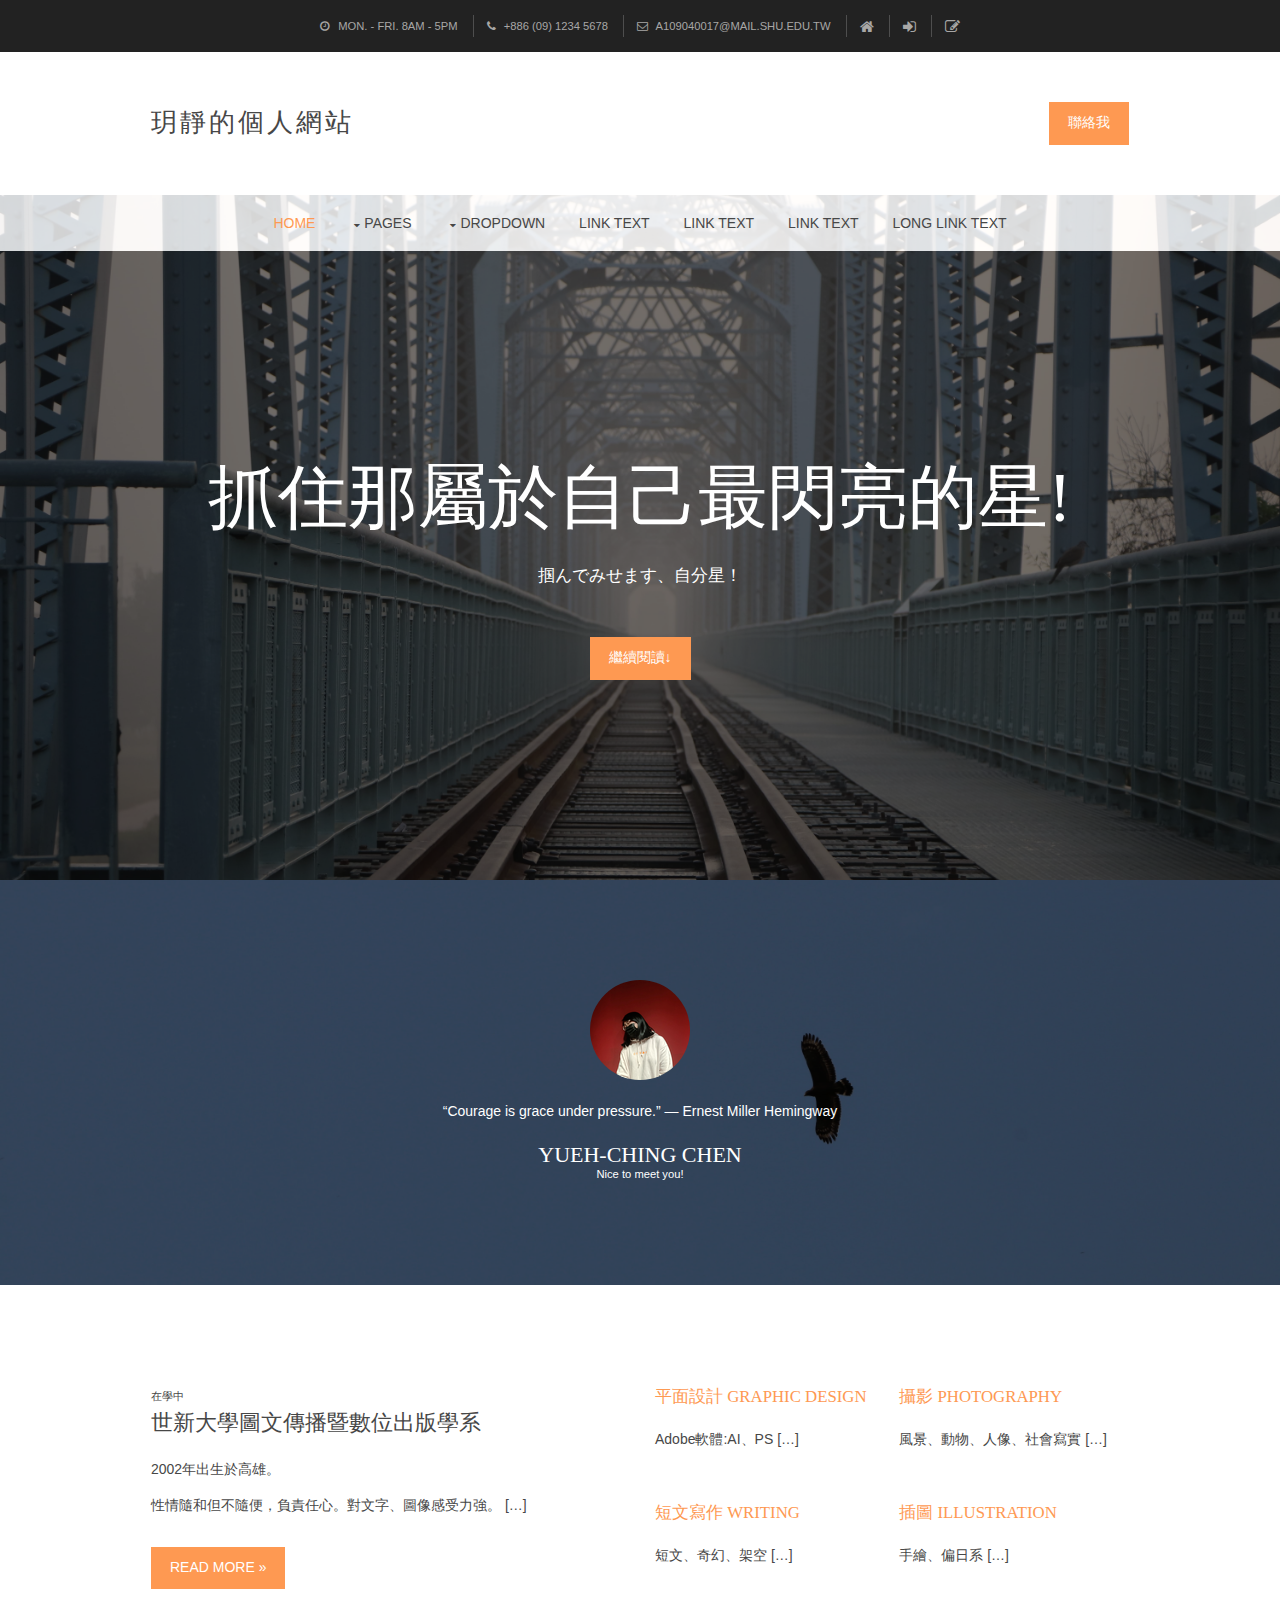
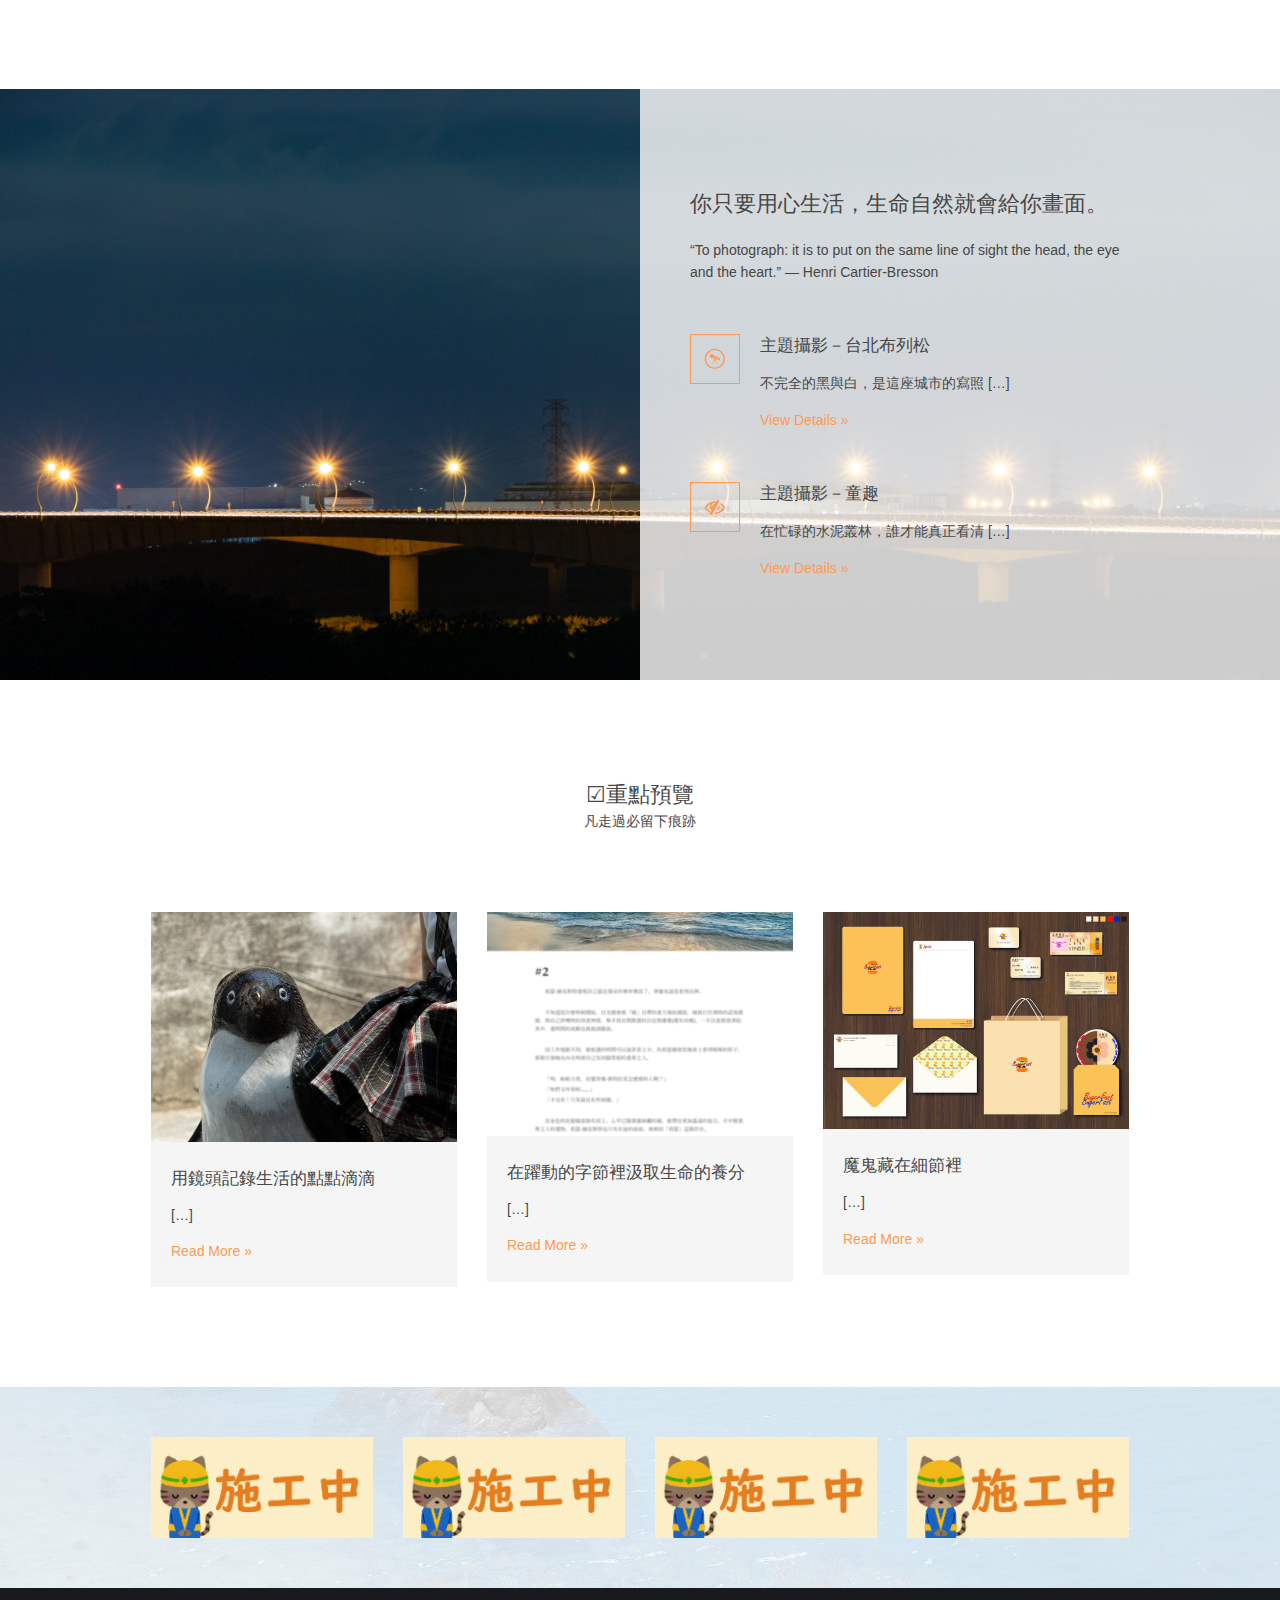
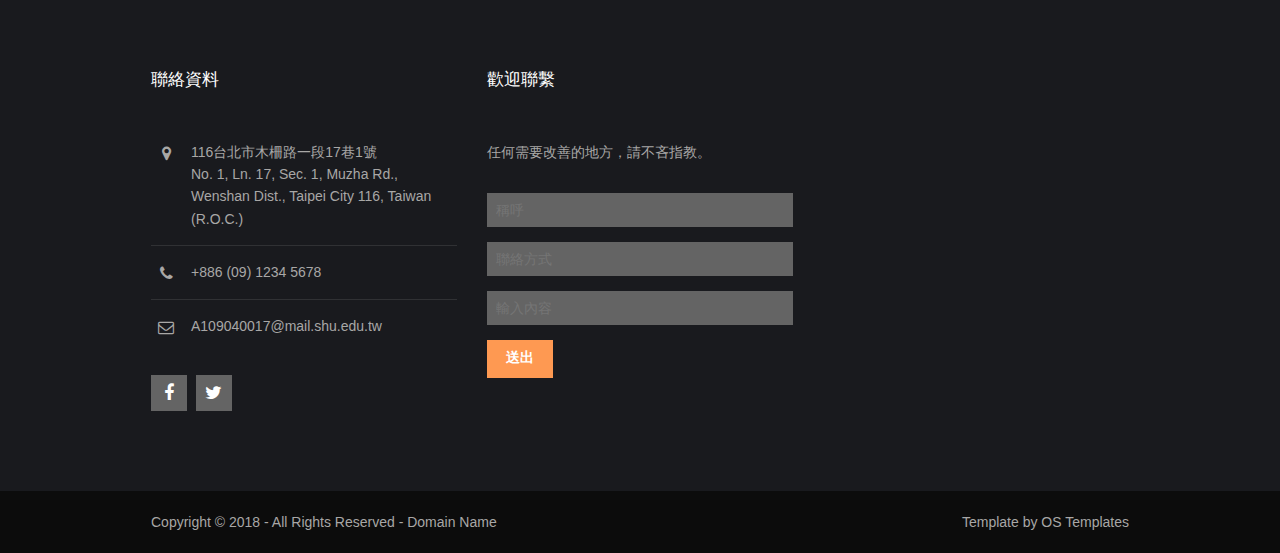
<file: index.html>
<!DOCTYPE html>
<!--
Template Name: Drywest
Author: <a href="https://www.os-templates.com/">OS Templates</a>
Author URI: https://www.os-templates.com/
Licence: Free to use under our free template licence terms
Licence URI: https://www.os-templates.com/template-terms
-->
<html lang="zh-Hant-TW">
<!-- To declare your language - read more here: https://www.w3.org/International/questions/qa-html-language-declarations -->
<head>
<title>玥靜大躍進</title>
<meta charset="utf-8">
<meta name="viewport" content="width=device-width, initial-scale=1.0, maximum-scale=1.0, user-scalable=no">
<link href="layout/styles/layout.css" rel="stylesheet" type="text/css" media="all">
</head>
<body id="top">
<!-- ################################################################################################ -->
<!-- ################################################################################################ -->
<!-- ################################################################################################ -->
<div class="wrapper row0">
  <div id="topbar" class="hoc clear"> 
    <!-- ################################################################################################ -->
    <ul>
      <li><i class="fa fa-clock-o"></i> Mon. - Fri. 8am - 5pm</li>
      <li><i class="fa fa-phone"></i> +886 (09) 1234 5678</li>
      <li><i class="fa fa-envelope-o"></i> A109040017@mail.shu.edu.tw</li>
      <li><a href="https://www.shu.edu.tw/"><i class="fa fa-lg fa-home"></i></a></li>
      <li><a href="#" title="Login"><i class="fa fa-lg fa-sign-in"></i></a></li>
      <li><a href="#" title="Sign Up"><i class="fa fa-lg fa-edit"></i></a></li>
    </ul>
    <!-- ################################################################################################ -->
  </div>
</div>
<!-- ################################################################################################ -->
<!-- ################################################################################################ -->
<!-- ################################################################################################ -->
<div class="wrapper row1">
  <header id="header" class="hoc clear"> 
    <!-- ################################################################################################ -->
    <div id="logo" class="fl_left">
      <h1><a href="index.html">玥靜的個人網站</a></h1>
    </div>
    <div class="fl_right"><a class="btn" href="mailto:A109040017@mail.shu.edu.tw">聯絡我</a></div>
    <!-- ################################################################################################ -->
  </header>
</div>
<!-- ################################################################################################ -->
<!-- ################################################################################################ -->
<!-- ################################################################################################ -->
<!-- Top Background Image Wrapper -->
<div class="bgded" style="background-image:url('images/demo/backgrounds/01.png');"> 
  <!-- ################################################################################################ -->
  <div class="wrapper row2">
    <nav id="mainav" class="hoc clear"> 
      <!-- ################################################################################################ -->
      <ul class="clear">
        <li class="active"><a href="index.html">Home</a></li>
        <li><a class="drop" href="#">Pages</a>
          <ul>
            <li><a href="pages/gallery.html">Gallery</a></li>
            
          </ul>
        </li>
        <li><a class="drop" href="#">Dropdown</a>
          <ul>
            <li><a href="#">Level 2</a></li>
            <li><a class="drop" href="#">Level 2 + Drop</a>
              <ul>
                <li><a href="#">Level 3</a></li>
                <li><a href="#">Level 3</a></li>
                <li><a href="#">Level 3</a></li>
              </ul>
            </li>
            <li><a href="#">Level 2</a></li>
          </ul>
        </li>
        <li><a href="#">Link Text</a></li>
        <li><a href="#">Link Text</a></li>
        <li><a href="#">Link Text</a></li>
        <li><a href="#">Long Link Text</a></li>
      </ul>
      <!-- ################################################################################################ -->
    </nav>
  </div>
  <!-- ################################################################################################ -->
  <!-- ################################################################################################ -->
  <!-- ################################################################################################ -->
  <div class="wrapper overlay">
    <article id="pageintro" class="hoc clear"> 
      <!-- ################################################################################################ -->
      <h3 class="heading">抓住那屬於自己最閃亮的星!</h3>
      <p>掴んでみせます、自分星！</p>
      <footer><a class="btn" href="#">繼續閱讀↓</a></footer>
      <!-- ################################################################################################ -->
    </article>
  </div>
  <!-- ################################################################################################ -->
</div>
<!-- End Top Background Image Wrapper -->
<!-- ################################################################################################ -->
<!-- ################################################################################################ -->
<!-- ################################################################################################ -->
<div class="wrapper bgded overlay" style="background-image:url('images/demo/backgrounds/04.png');">
  <div class="hoc container testimonials clear"> 
    <!-- ################################################################################################ -->
    <article><img src="images/demo/1001.png" alt="大頭">
      <blockquote>“Courage is grace under pressure.” ― Ernest Miller Hemingway</blockquote>
      <h6 class="heading">Yueh-Ching Chen</h6>
      <em>Nice to meet you!</em></article>
    <!-- ################################################################################################ -->
  </div>
</div>
<!-- ################################################################################################ -->
<!-- ################################################################################################ -->
<!-- ################################################################################################ -->
<div class="wrapper row3">
  <main class="hoc container clear"> 
    <!-- main body -->
    <!-- ################################################################################################ -->
    <div class="group">
      <div class="one_half first">
        <p class="font-xs nospace">在學中</p>
        <h6 class="heading">世新大學圖文傳播暨數位出版學系</h6>
        <p>2002年出生於高雄。</p>
        <p class="btmspace-30">性情隨和但不隨便，負責任心。對文字、圖像感受力強。 [&hellip;]</p>
        <footer><a class="btn" href="images/demo/you.pdf">Read More &raquo;</a></footer>
      </div>
      <div class="one_half">
        <ul class="nospace group">
          <li class="one_half first btmspace-50">
            <article>
              <h6 class="heading font-x1"><a href="https://stewdeer.github.io/aboutcyc/pages/gallery.html">平面設計 Graphic Design</a></h6>
              <p class="nospace">Adobe軟體:AI、PS [&hellip;]</p>
            </article>
          </li>
          <li class="one_half btmspace-50">
            <article>
              <h6 class="heading font-x1"><a href="https://stewdeer.github.io/aboutcyc/pages/gallery.html">攝影 Photography</a></h6>
              <p class="nospace">風景、動物、人像、社會寫實 [&hellip;]</p>
            </article>
          </li>
          <li class="one_half first">
            <article>
              <h6 class="heading font-x1"><a href="https://stewdeer.github.io/aboutcyc/pages/gallery.html">短文寫作 Writing</a></h6>
              <p class="nospace">短文、奇幻、架空 [&hellip;]</p>
            </article>
          </li>
          <li class="one_half">
            <article>
              <h6 class="heading font-x1"><a href="https://stewdeer.github.io/aboutcyc/pages/gallery.html">插圖 Illustration</a></h6>
              <p class="nospace">手繪、偏日系 [&hellip;]</p>
            </article>
          </li>
        </ul>
      </div>
    </div>
    <!-- ################################################################################################ -->
    <!-- / main body -->
    <div class="clear"></div>
  </main>
</div>
<!-- ################################################################################################ -->
<!-- ################################################################################################ -->
<!-- ################################################################################################ -->
<div class="wrapper bgded" style="background-image:url('images/demo/backgrounds/02.png');">
  <div class="hoc split clear">
    <section> 
      <!-- ################################################################################################ -->
      <h2 class="heading">你只要用心生活，生命自然就會給你畫面。</h2>
      <p class="btmspace-50">“To photograph: it is to put on the same line of sight the head, the eye and the heart.” ― Henri Cartier-Bresson</p>
      <ul class="nospace group elements">
        <li>
          <article><a href="#"><i class="fa fa-wpexplorer"></i></a>
            <h6 class="heading">主題攝影－台北布列松</h6>
            <p>不完全的黑與白，是這座城市的寫照 [&hellip;]</p>
            <footer><a href="#">View Details &raquo;</a></footer>
          </article>
        </li>
        <li>
          <article><a href="#"><i class="fa fa-eye-slash"></i></a>
            <h6 class="heading">主題攝影－童趣</h6>
            <p>在忙碌的水泥叢林，誰才能真正看清 [&hellip;]</p>
            <footer><a href="#">View Details &raquo;</a></footer>
          </article>
        </li>
      </ul>
      <!-- ################################################################################################ -->
    </section>
  </div>
</div>
<!-- ################################################################################################ -->
<!-- ################################################################################################ -->
<!-- ################################################################################################ -->




<div class="wrapper row3">
  <section class="hoc container clear"> 
    <!-- ################################################################################################ -->
    <div class="sectiontitle">
      <h6 class="heading">☑重點預覽</h6>
      <p>凡走過必留下痕跡</p>
    </div>
    <div class="group latest">
      <article class="one_third first">
        <figure><a href="#"><img src="images/demo/IMG_3066.jpg" alt=""></a>
         
        </figure>
        <div class="txtwrap">
          <h4 class="heading">用鏡頭記錄生活的點點滴滴</h4>
          
          <p>[&hellip;]</p>
          <footer><a href="#">Read More &raquo;</a></footer>
        </div>
      </article>
      <article class="one_third">
        <figure><a href="#"><img src="images/demo/www.notion (1).jpg"  alt="文"></a>
          
        </figure>
        <div class="txtwrap">
          <h4 class="heading">在躍動的字節裡汲取生命的養分</h4>
          
          <p> [&hellip;]</p>
          <footer><a href="#">Read More &raquo;</a></footer>
        </div>
      </article>
      <article class="one_third">
        <figure><a href="#"><img src="images/demo/GGG.jpg" alt=""></a>
          
        </figure>
        <div class="txtwrap">
          <h4 class="heading">魔鬼藏在細節裡</h4>
          
          <p> [&hellip;]</p>
          <footer><a href="https://sites.google.com/site/khvschool/Home">Read More &raquo;</a></footer>
        </div>
      </article>
    </div>
    <!-- ################################################################################################ -->
    <div class="clear"></div>
  </section>
</div>
<!-- ################################################################################################ -->
<!-- ################################################################################################ -->
<!-- ################################################################################################ -->
<div class="wrapper bgded overlay light" style="background-image:url('images/demo/backgrounds/2021-06-04_21-59-04-506_NekomimiNQmode.png');">
  <figure class="hoc clear"> 
    <!-- ################################################################################################ -->
    <ul class="nospace group logos">
      <li class="one_quarter first"><a href="#"><img src="images/demo/meow1.jpg" alt=""></a></li>
      <li class="one_quarter"><a href="#"><img src="images/demo/meow1.jpg" alt=""></a></li>
      <li class="one_quarter"><a href="#"><img src="images/demo/meow1.jpg" alt=""></a></li>
      <li class="one_quarter"><a href="#"><img src="images/demo/meow1.jpg" alt=""></a></li>
    </ul>
    <!-- ################################################################################################ -->
  </figure>
</div>
<!-- ################################################################################################ -->
<!-- ################################################################################################ -->
<!-- ################################################################################################ -->
<div class="wrapper row4">
  <footer id="footer" class="hoc clear"> 
    <!-- ################################################################################################ -->
    <div class="one_third first">
      <h6 class="heading">聯絡資料</h6>
      <ul class="nospace btmspace-30 linklist contact">
        <li><i class="fa fa-map-marker"></i>
          <address>
          116台北市木柵路一段17巷1號<br>
No. 1, Ln. 17, Sec. 1, Muzha Rd., Wenshan Dist., Taipei City 116, Taiwan (R.O.C.)
          </address>
        </li>
        <li><i class="fa fa-phone"></i> +886 (09) 1234 5678</li>
        <li><i class="fa fa-envelope-o"></i> A109040017@mail.shu.edu.tw</li>
      </ul>
      <ul class="faico clear">
        <li><a class="faicon-facebook" href="#"><i class="fa fa-facebook"></i></a></li>
        <li><a class="faicon-twitter" href="#"><i class="fa fa-twitter"></i></a></li>
        
      </ul>
    </div>
    <div class="one_third">
      <h6 class="heading">歡迎聯繫</h6>
      <p class="nospace btmspace-30">任何需要改善的地方，請不吝指教。</p>
      <form method="post" action="#">
        <fieldset>
          <legend>Newsletter:</legend>
          <input class="btmspace-15" type="text" value="" placeholder="稱呼">
          <input class="btmspace-15" type="text" value="" placeholder="聯絡方式">
          <input class="btmspace-15" type="text" value="" placeholder="輸入內容">
          <button type="submit" value="submit">送出</button>
        </fieldset>
      </form>
    </div>
    <!-- ################################################################################################ -->
  </footer>
</div>
<!-- ################################################################################################ -->
<!-- ################################################################################################ -->
<!-- ################################################################################################ -->
<div class="wrapper row5">
  <div id="copyright" class="hoc clear"> 
    <!-- ################################################################################################ -->
    <p class="fl_left">Copyright &copy; 2018 - All Rights Reserved - <a href="#">Domain Name</a></p>
    <p class="fl_right">Template by <a target="_blank" href="https://www.os-templates.com/" title="Free Website Templates">OS Templates</a></p>
    <!-- ################################################################################################ -->
  </div>
</div>
<!-- ################################################################################################ -->
<!-- ################################################################################################ -->
<!-- ################################################################################################ -->
<a id="backtotop" href="#top"><i class="fa fa-chevron-up"></i></a>
<!-- JAVASCRIPTS -->
<script src="layout/scripts/jquery.min.js"></script>
<script src="layout/scripts/jquery.backtotop.js"></script>
<script src="layout/scripts/jquery.mobilemenu.js"></script>
</body>
</html>
</file>
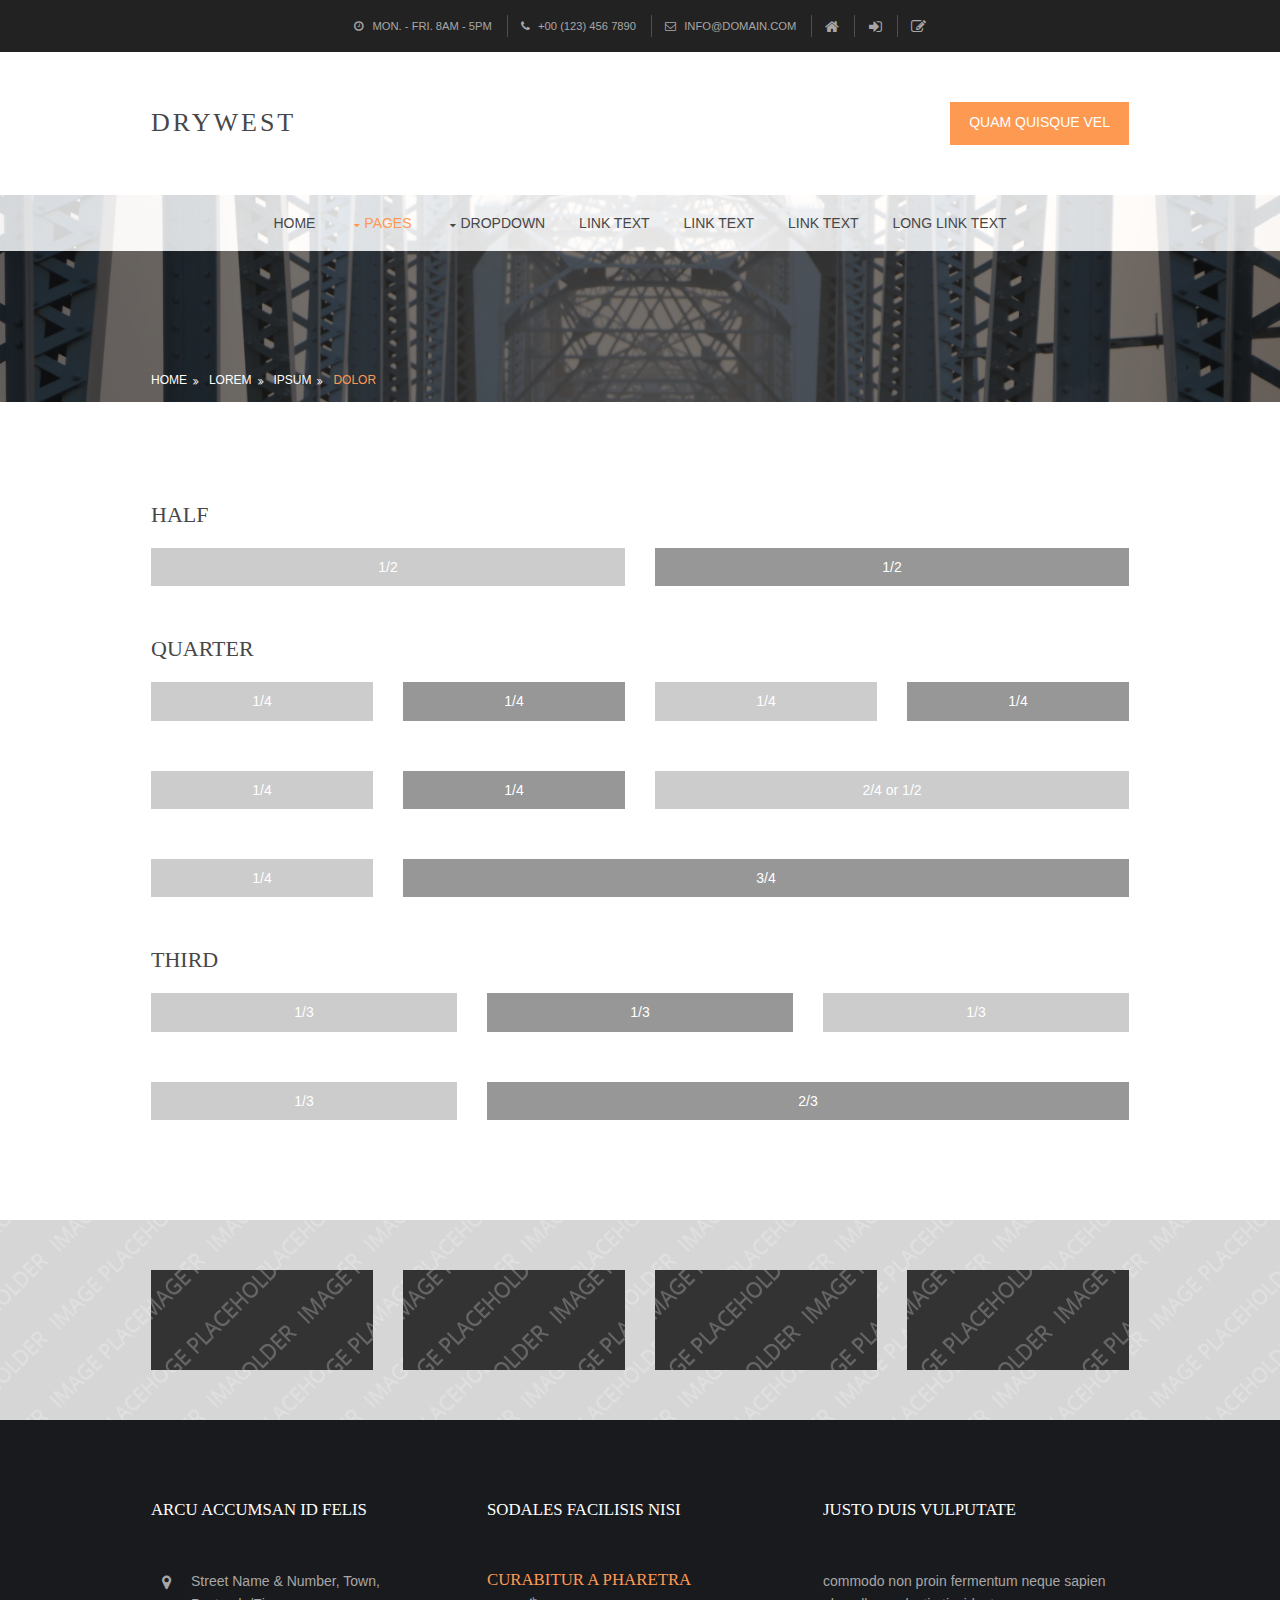
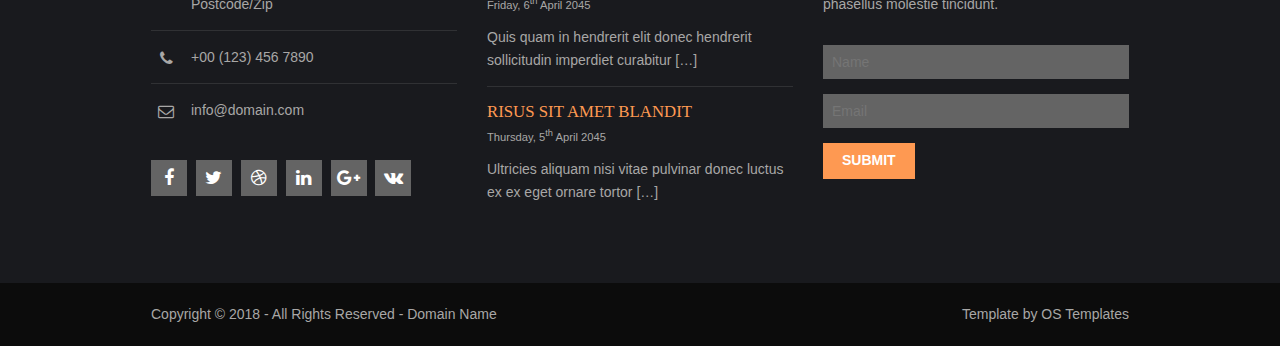
<file: pages/basic-grid.html>
<!DOCTYPE html>
<!--
Template Name: Drywest
Author: <a href="https://www.os-templates.com/">OS Templates</a>
Author URI: https://www.os-templates.com/
Licence: Free to use under our free template licence terms
Licence URI: https://www.os-templates.com/template-terms
-->
<html lang="">
<!-- To declare your language - read more here: https://www.w3.org/International/questions/qa-html-language-declarations -->
<head>
<title>Drywest | Pages | Basic Grid</title>
<meta charset="utf-8">
<meta name="viewport" content="width=device-width, initial-scale=1.0, maximum-scale=1.0, user-scalable=no">
<link href="../layout/styles/layout.css" rel="stylesheet" type="text/css" media="all">
<style type="text/css">
/* DEMO ONLY */
.container .demo{text-align:center;}
.container .demo div{padding:8px 0;}
.container .demo div:nth-child(odd){color:#FFFFFF; background:#CCCCCC;}
.container .demo div:nth-child(even){color:#FFFFFF; background:#979797;}
@media screen and (max-width:900px){.container .demo div{margin-bottom:0;}}
/* DEMO ONLY */
</style>
</head>
<body id="top">
<!-- ################################################################################################ -->
<!-- ################################################################################################ -->
<!-- ################################################################################################ -->
<div class="wrapper row0">
  <div id="topbar" class="hoc clear"> 
    <!-- ################################################################################################ -->
    <ul>
      <li><i class="fa fa-clock-o"></i> Mon. - Fri. 8am - 5pm</li>
      <li><i class="fa fa-phone"></i> +00 (123) 456 7890</li>
      <li><i class="fa fa-envelope-o"></i> info@domain.com</li>
      <li><a href="#"><i class="fa fa-lg fa-home"></i></a></li>
      <li><a href="#" title="Login"><i class="fa fa-lg fa-sign-in"></i></a></li>
      <li><a href="#" title="Sign Up"><i class="fa fa-lg fa-edit"></i></a></li>
    </ul>
    <!-- ################################################################################################ -->
  </div>
</div>
<!-- ################################################################################################ -->
<!-- ################################################################################################ -->
<!-- ################################################################################################ -->
<div class="wrapper row1">
  <header id="header" class="hoc clear"> 
    <!-- ################################################################################################ -->
    <div id="logo" class="fl_left">
      <h1><a href="../index.html">Drywest</a></h1>
    </div>
    <div class="fl_right"><a class="btn" href="#">Quam quisque vel</a></div>
    <!-- ################################################################################################ -->
  </header>
</div>
<!-- ################################################################################################ -->
<!-- ################################################################################################ -->
<!-- ################################################################################################ -->
<!-- Top Background Image Wrapper -->
<div class="bgded" style="background-image:url('../images/demo/backgrounds/01.png');"> 
  <!-- ################################################################################################ -->
  <div class="wrapper row2">
    <nav id="mainav" class="hoc clear"> 
      <!-- ################################################################################################ -->
      <ul class="clear">
        <li><a href="../index.html">Home</a></li>
        <li class="active"><a class="drop" href="#">Pages</a>
          <ul>
            <li><a href="gallery.html">Gallery</a></li>
            <li><a href="full-width.html">Full Width</a></li>
            <li><a href="sidebar-left.html">Sidebar Left</a></li>
            <li><a href="sidebar-right.html">Sidebar Right</a></li>
            <li class="active"><a href="basic-grid.html">Basic Grid</a></li>
          </ul>
        </li>
        <li><a class="drop" href="#">Dropdown</a>
          <ul>
            <li><a href="#">Level 2</a></li>
            <li><a class="drop" href="#">Level 2 + Drop</a>
              <ul>
                <li><a href="#">Level 3</a></li>
                <li><a href="#">Level 3</a></li>
                <li><a href="#">Level 3</a></li>
              </ul>
            </li>
            <li><a href="#">Level 2</a></li>
          </ul>
        </li>
        <li><a href="#">Link Text</a></li>
        <li><a href="#">Link Text</a></li>
        <li><a href="#">Link Text</a></li>
        <li><a href="#">Long Link Text</a></li>
      </ul>
      <!-- ################################################################################################ -->
    </nav>
  </div>
  <!-- ################################################################################################ -->
  <!-- ################################################################################################ -->
  <!-- ################################################################################################ -->
  <div class="wrapper overlay">
    <div id="breadcrumb" class="hoc clear"> 
      <!-- ################################################################################################ -->
      <ul>
        <li><a href="#">Home</a></li>
        <li><a href="#">Lorem</a></li>
        <li><a href="#">Ipsum</a></li>
        <li><a href="#">Dolor</a></li>
      </ul>
      <!-- ################################################################################################ -->
    </div>
  </div>
  <!-- ################################################################################################ -->
</div>
<!-- End Top Background Image Wrapper -->
<!-- ################################################################################################ -->
<!-- ################################################################################################ -->
<!-- ################################################################################################ -->
<div class="wrapper row3">
  <main class="hoc container clear"> 
    <!-- main body -->
    <!-- ################################################################################################ -->
    <div class="content"> 
      <!-- ################################################################################################ -->
      <h2>Half</h2>
      <!-- ################################################################################################ -->
      <div class="group btmspace-50 demo">
        <div class="one_half first">1/2</div>
        <div class="one_half">1/2</div>
      </div>
      <!-- ################################################################################################ -->
      <h2>Quarter</h2>
      <!-- ################################################################################################ -->
      <div class="group btmspace-50 demo">
        <div class="one_quarter first">1/4</div>
        <div class="one_quarter">1/4</div>
        <div class="one_quarter">1/4</div>
        <div class="one_quarter">1/4</div>
      </div>
      <div class="group btmspace-50 demo">
        <div class="one_quarter first">1/4</div>
        <div class="one_quarter">1/4</div>
        <div class="two_quarter">2/4 or 1/2</div>
      </div>
      <div class="group btmspace-50 demo">
        <div class="one_quarter first">1/4</div>
        <div class="three_quarter">3/4</div>
      </div>
      <!-- ################################################################################################ -->
      <h2>Third</h2>
      <!-- ################################################################################################ -->
      <div class="group btmspace-50 demo">
        <div class="one_third first">1/3</div>
        <div class="one_third">1/3</div>
        <div class="one_third">1/3</div>
      </div>
      <div class="group demo">
        <div class="one_third first">1/3</div>
        <div class="two_third">2/3</div>
      </div>
      <!-- ################################################################################################ -->
    </div>
    <!-- ################################################################################################ -->
    <!-- / main body -->
    <div class="clear"></div>
  </main>
</div>
<!-- ################################################################################################ -->
<!-- ################################################################################################ -->
<!-- ################################################################################################ -->
<div class="wrapper bgded overlay light" style="background-image:url('../images/demo/backgrounds/05.png');">
  <figure class="hoc clear"> 
    <!-- ################################################################################################ -->
    <ul class="nospace group logos">
      <li class="one_quarter first"><a href="#"><img src="../images/demo/222x100.png" alt=""></a></li>
      <li class="one_quarter"><a href="#"><img src="../images/demo/222x100.png" alt=""></a></li>
      <li class="one_quarter"><a href="#"><img src="../images/demo/222x100.png" alt=""></a></li>
      <li class="one_quarter"><a href="#"><img src="../images/demo/222x100.png" alt=""></a></li>
    </ul>
    <!-- ################################################################################################ -->
  </figure>
</div>
<!-- ################################################################################################ -->
<!-- ################################################################################################ -->
<!-- ################################################################################################ -->
<div class="wrapper row4">
  <footer id="footer" class="hoc clear"> 
    <!-- ################################################################################################ -->
    <div class="one_third first">
      <h6 class="heading">Arcu accumsan id felis</h6>
      <ul class="nospace btmspace-30 linklist contact">
        <li><i class="fa fa-map-marker"></i>
          <address>
          Street Name &amp; Number, Town, Postcode/Zip
          </address>
        </li>
        <li><i class="fa fa-phone"></i> +00 (123) 456 7890</li>
        <li><i class="fa fa-envelope-o"></i> info@domain.com</li>
      </ul>
      <ul class="faico clear">
        <li><a class="faicon-facebook" href="#"><i class="fa fa-facebook"></i></a></li>
        <li><a class="faicon-twitter" href="#"><i class="fa fa-twitter"></i></a></li>
        <li><a class="faicon-dribble" href="#"><i class="fa fa-dribbble"></i></a></li>
        <li><a class="faicon-linkedin" href="#"><i class="fa fa-linkedin"></i></a></li>
        <li><a class="faicon-google-plus" href="#"><i class="fa fa-google-plus"></i></a></li>
        <li><a class="faicon-vk" href="#"><i class="fa fa-vk"></i></a></li>
      </ul>
    </div>
    <div class="one_third">
      <h6 class="heading">Sodales facilisis nisi</h6>
      <ul class="nospace linklist">
        <li>
          <article>
            <h2 class="nospace font-x1"><a href="#">Curabitur a pharetra</a></h2>
            <time class="font-xs block btmspace-10" datetime="2045-04-06">Friday, 6<sup>th</sup> April 2045</time>
            <p class="nospace">Quis quam in hendrerit elit donec hendrerit sollicitudin imperdiet curabitur [&hellip;]</p>
          </article>
        </li>
        <li>
          <article>
            <h2 class="nospace font-x1"><a href="#">Risus sit amet blandit</a></h2>
            <time class="font-xs block btmspace-10" datetime="2045-04-05">Thursday, 5<sup>th</sup> April 2045</time>
            <p class="nospace">Ultricies aliquam nisi vitae pulvinar donec luctus ex ex eget ornare tortor [&hellip;]</p>
          </article>
        </li>
      </ul>
    </div>
    <div class="one_third">
      <h6 class="heading">Justo duis vulputate</h6>
      <p class="nospace btmspace-30">commodo non proin fermentum neque sapien phasellus molestie tincidunt.</p>
      <form method="post" action="#">
        <fieldset>
          <legend>Newsletter:</legend>
          <input class="btmspace-15" type="text" value="" placeholder="Name">
          <input class="btmspace-15" type="text" value="" placeholder="Email">
          <button type="submit" value="submit">Submit</button>
        </fieldset>
      </form>
    </div>
    <!-- ################################################################################################ -->
  </footer>
</div>
<!-- ################################################################################################ -->
<!-- ################################################################################################ -->
<!-- ################################################################################################ -->
<div class="wrapper row5">
  <div id="copyright" class="hoc clear"> 
    <!-- ################################################################################################ -->
    <p class="fl_left">Copyright &copy; 2018 - All Rights Reserved - <a href="#">Domain Name</a></p>
    <p class="fl_right">Template by <a target="_blank" href="https://www.os-templates.com/" title="Free Website Templates">OS Templates</a></p>
    <!-- ################################################################################################ -->
  </div>
</div>
<!-- ################################################################################################ -->
<!-- ################################################################################################ -->
<!-- ################################################################################################ -->
<a id="backtotop" href="#top"><i class="fa fa-chevron-up"></i></a>
<!-- JAVASCRIPTS -->
<script src="../layout/scripts/jquery.min.js"></script>
<script src="../layout/scripts/jquery.backtotop.js"></script>
<script src="../layout/scripts/jquery.mobilemenu.js"></script>
</body>
</html>
</file>
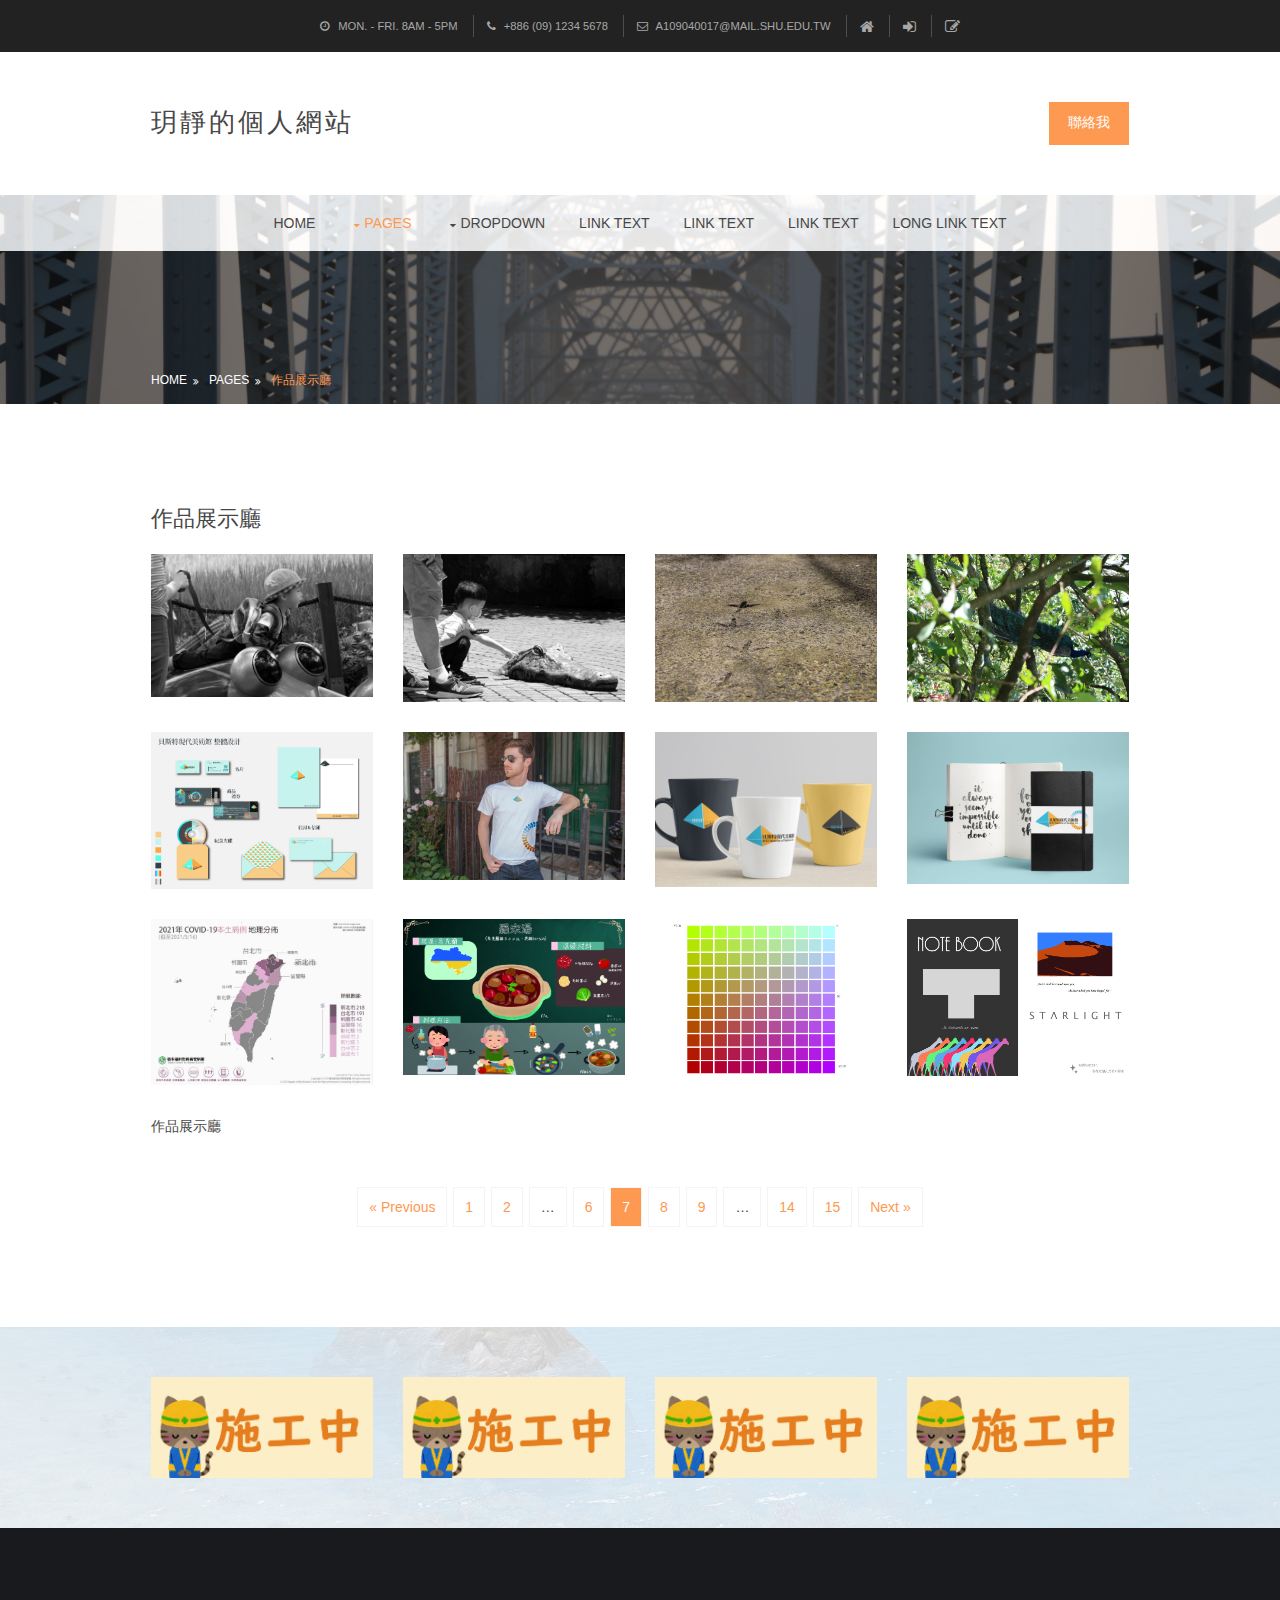
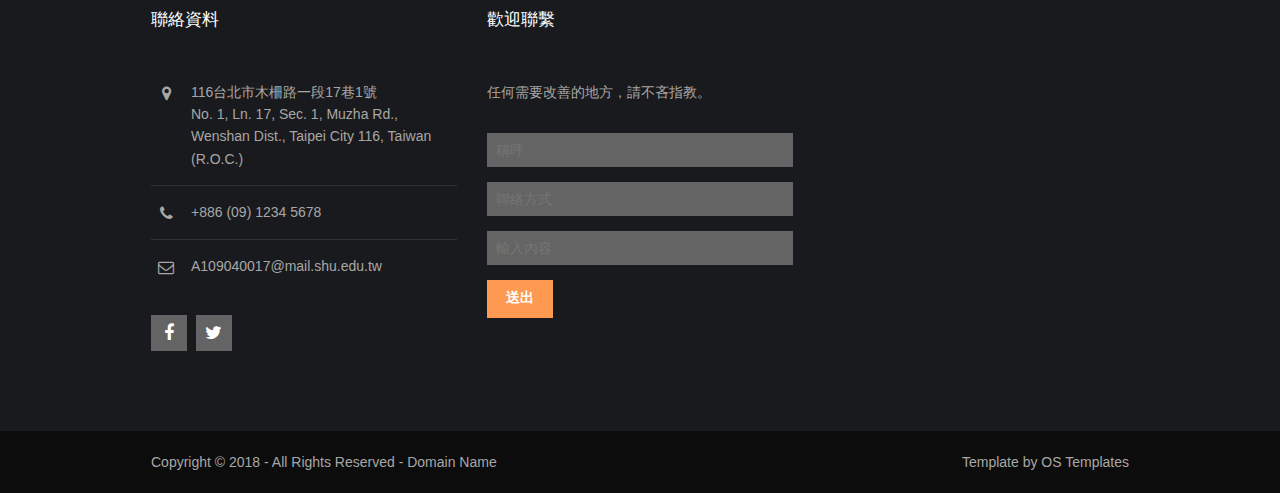
<file: pages/gallery.html>
<!DOCTYPE html>
<!--
Template Name: Drywest
Author: <a href="https://www.os-templates.com/">OS Templates</a>
Author URI: https://www.os-templates.com/
Licence: Free to use under our free template licence terms
Licence URI: https://www.os-templates.com/template-terms
-->
<html lang="zh-Hant-TW">
<!-- To declare your language - read more here: https://www.w3.org/International/questions/qa-html-language-declarations -->
<head>
<title>玥靜的個人網站 | Pages | Gallery</title>
<meta charset="utf-8">
<meta name="viewport" content="width=device-width, initial-scale=1.0, maximum-scale=1.0, user-scalable=no">
<link href="../layout/styles/layout.css" rel="stylesheet" type="text/css" media="all">
</head>
<body id="top">
<!-- ################################################################################################ -->
<!-- ################################################################################################ -->
<!-- ################################################################################################ -->
<div class="wrapper row0">
  <div id="topbar" class="hoc clear"> 
    <!-- ################################################################################################ -->
    <ul>
      <li><i class="fa fa-clock-o"></i> Mon. - Fri. 8am - 5pm</li>
      <li><i class="fa fa-phone"></i> +886 (09) 1234 5678</li>
      <li><i class="fa fa-envelope-o"></i> A109040017@mail.shu.edu.tw</li>
      <li><a href="https://www.shu.edu.tw/"><i class="fa fa-lg fa-home"></i></a></li>
      <li><a href="#" title="Login"><i class="fa fa-lg fa-sign-in"></i></a></li>
      <li><a href="#" title="Sign Up"><i class="fa fa-lg fa-edit"></i></a></li>
    </ul>
    <!-- ################################################################################################ -->
  </div>
</div>
<!-- ################################################################################################ -->
<!-- ################################################################################################ -->
<!-- ################################################################################################ -->
<div class="wrapper row1">
  <header id="header" class="hoc clear"> 
    <!-- ################################################################################################ -->
    <div id="logo" class="fl_left">
      <h1><a href="../index.html">玥靜的個人網站</a></h1>
    </div>
    <div class="fl_right"><a class="btn" href="mailto:A109040017@mail.shu.edu.tw">聯絡我</a></div>
    <!-- ################################################################################################ -->
  </header>
</div>
<!-- ################################################################################################ -->
<!-- ################################################################################################ -->
<!-- ################################################################################################ -->
<!-- Top Background Image Wrapper -->
<div class="bgded" style="background-image:url('../images/demo/backgrounds/01.png');"> 
  <!-- ################################################################################################ -->
  <div class="wrapper row2">
    <nav id="mainav" class="hoc clear"> 
      <!-- ################################################################################################ -->
      <ul class="clear">
        <li><a href="../index.html">Home</a></li>
        <li class="active"><a class="drop" href="#">Pages</a>
          <ul>
            <li class="active"><a href="gallery.html">Gallery</a></li>
            
          </ul>
        </li>
        <li><a class="drop" href="#">Dropdown</a>
          <ul>
            <li><a href="#">Level 2</a></li>
            <li><a class="drop" href="#">Level 2 + Drop</a>
              <ul>
                <li><a href="#">Level 3</a></li>
                <li><a href="#">Level 3</a></li>
                <li><a href="#">Level 3</a></li>
              </ul>
            </li>
            <li><a href="#">Level 2</a></li>
          </ul>
        </li>
        <li><a href="#">Link Text</a></li>
        <li><a href="#">Link Text</a></li>
        <li><a href="#">Link Text</a></li>
        <li><a href="#">Long Link Text</a></li>
      </ul>
      <!-- ################################################################################################ -->
    </nav>
  </div>
  <!-- ################################################################################################ -->
  <!-- ################################################################################################ -->
  <!-- ################################################################################################ -->
  <div class="wrapper overlay">
    <div id="breadcrumb" class="hoc clear"> 
      <!-- ################################################################################################ -->
      <ul>
        <li><a href="../index.html">Home</a></li>
        <li><a href="#">Pages</a></li>
        <li><a href="#">作品展示廳</a></li>
      </ul>
      <!-- ################################################################################################ -->
    </div>
  </div>
  <!-- ################################################################################################ -->
</div>
<!-- End Top Background Image Wrapper -->
<!-- ################################################################################################ -->
<!-- ################################################################################################ -->
<!-- ################################################################################################ -->
<div class="wrapper row3">
  <main class="hoc container clear"> 
    <!-- main body -->
    <!-- ################################################################################################ -->
    <div class="content"> 
      <!-- ################################################################################################ -->
      <div id="gallery">
        <figure>
          <header class="heading">作品展示廳</header>
          <ul class="nospace clear">
            <li class="one_quarter first"><a href="#"><img src="../images/demo/gallery/IMG_3289-1.jpg" alt=""></a></li>
            <li class="one_quarter"><a href="#"><img src="../images/demo/gallery/IMG_3369-1.jpg" alt=""></a></li>
            <li class="one_quarter"><a href="#"><img src="../images/demo/gallery/IMG_3379.jpg" alt=""></a></li>
            <li class="one_quarter"><a href="#"><img src="../images/demo/gallery/IMG_3377.jpg" alt=""></a></li>
            <li class="one_quarter first"><a href="#"><img src="../images/demo/gallery/all.jpg" alt=""></a></li>
            <li class="one_quarter"><a href="#"><img src="../images/demo/gallery/T.jpg" alt=""></a></li>
            <li class="one_quarter"><a href="#"><img src="../images/demo/gallery/cups.jpg" alt=""></a></li>
            <li class="one_quarter"><a href="#"><img src="../images/demo/gallery/book.jpg" alt=""></a></li>
            <li class="one_quarter first"><a href="#"><img src="../images/demo/gallery/show.JPG" alt=""></a></li>
            <li class="one_quarter"><a href="#"><img src="../images/demo/gallery/A3.jpg" alt=""></a></li>
            <li class="one_quarter"><a href="#"><img src="../images/demo/gallery/7.jpg" alt=""></a></li>
            <li class="one_quarter"><a href="#"><img src="../images/demo/gallery/giraffe.jpg" alt=""></a></li>
          </ul>
          <figcaption>作品展示廳</figcaption>
        </figure>
      </div>
      <!-- ################################################################################################ -->
      <!-- ################################################################################################ -->
      <nav class="pagination">
        <ul>
          <li><a href="#">&laquo; Previous</a></li>
          <li><a href="#">1</a></li>
          <li><a href="#">2</a></li>
          <li><strong>&hellip;</strong></li>
          <li><a href="#">6</a></li>
          <li class="current"><strong>7</strong></li>
          <li><a href="#">8</a></li>
          <li><a href="#">9</a></li>
          <li><strong>&hellip;</strong></li>
          <li><a href="#">14</a></li>
          <li><a href="#">15</a></li>
          <li><a href="#">Next &raquo;</a></li>
        </ul>
      </nav>
      <!-- ################################################################################################ -->
    </div>
    <!-- ################################################################################################ -->
    <!-- / main body -->
    <div class="clear"></div>
  </main>
</div>
<!-- ################################################################################################ -->
<!-- ################################################################################################ -->
<!-- ################################################################################################ -->
<div class="wrapper bgded overlay light" style="background-image:url('../images/demo/backgrounds/2021-06-04_21-59-04-506_NekomimiNQmode.png');">
  <figure class="hoc clear"> 
    <!-- ################################################################################################ -->
    <ul class="nospace group logos">
      <li class="one_quarter first"><a href="#"><img src="../images/demo/meow1.jpg" alt=""></a></li>
      <li class="one_quarter"><a href="#"><img src="../images/demo/meow1.jpg" alt=""></a></li>
      <li class="one_quarter"><a href="#"><img src="../images/demo/meow1.jpg" alt=""></a></li>
      <li class="one_quarter"><a href="#"><img src="../images/demo/meow1.jpg" alt=""></a></li>
    </ul>
    <!-- ################################################################################################ -->
  </figure>
</div>
<!-- ################################################################################################ -->
<!-- ################################################################################################ -->
<!-- ################################################################################################ -->
<div class="wrapper row4">
  <footer id="footer" class="hoc clear"> 
    <!-- ################################################################################################ -->
    <div class="one_third first">
      <h6 class="heading">聯絡資料</h6>
      <ul class="nospace btmspace-30 linklist contact">
        <li><i class="fa fa-map-marker"></i>
          <address>
          116台北市木柵路一段17巷1號<br>
No. 1, Ln. 17, Sec. 1, Muzha Rd., Wenshan Dist., Taipei City 116, Taiwan (R.O.C.)
          </address>
        </li>
        <li><i class="fa fa-phone"></i> +886 (09) 1234 5678</li>
        <li><i class="fa fa-envelope-o"></i> A109040017@mail.shu.edu.tw</li>
      </ul>
      <ul class="faico clear">
        <li><a class="faicon-facebook" href="#"><i class="fa fa-facebook"></i></a></li>
        <li><a class="faicon-twitter" href="#"><i class="fa fa-twitter"></i></a></li>
        
      </ul>
    </div>
    <div class="one_third">
      <h6 class="heading">歡迎聯繫</h6>
      <p class="nospace btmspace-30">任何需要改善的地方，請不吝指教。</p>
      <form method="post" action="#">
        <fieldset>
          <legend>Newsletter:</legend>
          <input class="btmspace-15" type="text" value="" placeholder="稱呼">
          <input class="btmspace-15" type="text" value="" placeholder="聯絡方式">
          <input class="btmspace-15" type="text" value="" placeholder="輸入內容">
          <button type="submit" value="submit">送出</button>
        </fieldset>
      </form>
    </div>
    <!-- ################################################################################################ -->
  </footer>
</div>
<!-- ################################################################################################ -->
<!-- ################################################################################################ -->
<!-- ################################################################################################ -->
<div class="wrapper row5">
  <div id="copyright" class="hoc clear"> 
    <!-- ################################################################################################ -->
    <p class="fl_left">Copyright &copy; 2018 - All Rights Reserved - <a href="#">Domain Name</a></p>
    <p class="fl_right">Template by <a target="_blank" href="https://www.os-templates.com/" title="Free Website Templates">OS Templates</a></p>
    <!-- ################################################################################################ -->
  </div>
</div>
<!-- ################################################################################################ -->
<!-- ################################################################################################ -->
<!-- ################################################################################################ -->
<a id="backtotop" href="#top"><i class="fa fa-chevron-up"></i></a>
<!-- JAVASCRIPTS -->
<script src="../layout/scripts/jquery.min.js"></script>
<script src="../layout/scripts/jquery.backtotop.js"></script>
<script src="../layout/scripts/jquery.mobilemenu.js"></script>
</body>
</html>
</file>
<file: layout/styles/layout.css>
@charset "utf-8";
/*
Template Name: Drywest
Author: <a href="https://www.os-templates.com/">OS Templates</a>
Author URI: https://www.os-templates.com/
Licence: Free to use under our free template licence terms
Licence URI: https://www.os-templates.com/template-terms
File: Layout CSS
*/

@import url("font-awesome.min.css");
@import url("framework.css");


/* Rows
--------------------------------------------------------------------------------------------------------------- */
.row0, .row0 a{}
.row1, .row1 a{}
.row2, .row2 a{}
.row3, .row3 a{}
.row4, .row4 a{}
.row5, .row5 a{}


/* Top Bar
--------------------------------------------------------------------------------------------------------------- */
#topbar{padding:15px 0; font-size:.8rem; text-transform:uppercase; text-align:center;}

#topbar *{margin:0; padding:0; list-style:none;}
#topbar ul li{display:inline-block; margin-right:10px; padding-right:15px; border-right:1px solid;}
#topbar ul li:last-child{margin-right:0; padding-right:0; border-right:none;}
#topbar i{margin:0 5px 0 0; line-height:normal;}
#topbar a i{margin-right:0;}


/* Header
--------------------------------------------------------------------------------------------------------------- */
#header{padding:50px 0;}

#header #logo *{margin:0; padding:0; line-height:1;}
#header #logo h1{margin-top:8px; font-size:26px; letter-spacing:3px;}

#header #quickinfo{font-size:.8rem; text-transform:uppercase;}
#header #quickinfo li{margin-right:50px;}
#header #quickinfo li:last-child{margin-right:0;}
#header #quickinfo strong{display:block; margin:0 0 -5px 0; padding:0; font-size:.9rem;}
#header #quickinfo br{display:none;}


/* Page Intro
--------------------------------------------------------------------------------------------------------------- */
#pageintro{padding:200px 0; text-align:center;}
#pageintro *{word-wrap:break-word;}
#pageintro .heading{margin-bottom:20px; font-size:5rem; font-weight:400;}
#pageintro p{font-size:1.2rem;}
#pageintro footer{margin-top:50px;}


/* Content Area
--------------------------------------------------------------------------------------------------------------- */
.container{padding:100px 0;}

/* Content */
.container .content{}

.sectiontitle{display:block; max-width:55%; margin:0 auto 80px; text-align:center;}
.sectiontitle *{margin:0;}
.cta.sectiontitle{margin-bottom:0;}
.cta.sectiontitle .heading, .cta.sectiontitle p{margin-bottom:30px;}

.testimonials{}
.testimonials article{max-width:55%; margin:0 auto; text-align:center;}
.testimonials article *{margin:0; padding:0;}
.testimonials article img{margin-bottom:20px; border-radius:50%;}
.testimonials article blockquote{margin-bottom:20px;}
.testimonials article .heading{}
.testimonials article em{display:block; margin-top:-5px; font-size:.8rem; font-style:normal;}

.elements li:nth-child(-n+3){margin-bottom:50px;}/* Adds bottom margin to the first two elements only */
.elements > li:last-child{margin-bottom:0;}/* Used when elements stack in small viewports */
.elements article{display:block; position:relative; min-height:80px; padding:0 0 0 70px;}
.elements article::before, .elements article::after{display:table; content:"";}
.elements article::after{clear:both;}
.elements article *{margin:0 0 15px 0;}
.elements article > :last-child{margin-bottom:0;}
.elements article i{display:block; position:absolute; top:0; left:0; width:50px; height:50px; line-height:48px; margin:0; border:1px solid; text-align:center; font-size:20px;}
.elements article .heading{font-size:1.2rem;}

.logos{padding:50px 0;}
.logos li:last-child{margin-bottom:0;}/* Used when elements stack in small viewports */
.logos li a{display:inline-block; max-width:100%;}

.latest{}
.latest article{}
.latest article figure{display:block; position:relative;}
.latest article figure img{}
.latest article figure figcaption{position:absolute; bottom:10px; left:10px; width:50px;}
.latest article figure figcaption *{display:block; margin:0; padding:0; text-align:center; text-transform:uppercase; font-style:normal; line-height:1;}
.latest article figure figcaption time{width:100%;}
.latest article figure figcaption time strong{padding:12px 0; font-size:18px;}
.latest article figure figcaption time em{padding:8px 0;}
.latest article .txtwrap{padding:25px 20px;}
.latest article .txtwrap .heading{margin:0; font-size:1.2rem;}
.latest article .txtwrap .meta{}
.latest article .txtwrap .meta li{display:inline-block; font-size:.8rem;}
.latest article .txtwrap .meta li::after{margin-left:5px; content:"|";}
.latest article .txtwrap .meta li:last-child::after{margin:0; content:"";}
.latest article .txtwrap p{}
.latest article .txtwrap footer{}

/* Comments */
#comments ul{margin:0 0 40px 0; padding:0; list-style:none;}
#comments li{margin:0 0 10px 0; padding:15px;}
#comments .avatar{float:right; margin:0 0 10px 10px; padding:3px; border:1px solid;}
#comments address{font-weight:bold;}
#comments time{font-size:smaller;}
#comments .comcont{display:block; margin:0; padding:0;}
#comments .comcont p{margin:10px 5px 10px 0; padding:0;}

#comments form{display:block; width:100%;}
#comments input, #comments textarea{width:100%; padding:10px; border:1px solid;}
#comments textarea{overflow:auto;}
#comments div{margin-bottom:15px;}
#comments input[type="submit"], #comments input[type="reset"]{display:inline-block; width:auto; min-width:150px; margin:0; padding:8px 5px; cursor:pointer;}

/* Sidebar */
.container .sidebar{}

.sidebar .sdb_holder{margin-bottom:50px;}
.sidebar .sdb_holder:last-child{margin-bottom:0;}


/* Split Box
--------------------------------------------------------------------------------------------------------------- */
.split{}

.split section{display:block; position:relative; float:right; width:50%; padding:100px 0 100px 50px;}
.split section::after{display:block; position:absolute; top:0; right:-1000%; bottom:0; left:100%; content:"";}


/* Footer
--------------------------------------------------------------------------------------------------------------- */
#footer{padding:80px 0;}

#footer .heading{margin-bottom:50px; font-size:1.2rem;}

#footer .linklist li{display:block; margin-bottom:15px; padding:0 0 15px 0; border-bottom:1px solid;}
#footer .linklist li:last-child{margin:0; padding:0; border:none;}
#footer .linklist li::before, #footer .linklist li::after{display:table; content:"";}
#footer .linklist li, #footer .linklist li::after{clear:both;}

#footer .contact{}
#footer .contact.linklist li, #footer .contact.linklist li:last-child{position:relative; padding-left:40px;}
#footer .contact li *{margin:0; padding:0; line-height:1.6;}
#footer .contact li i{display:block; position:absolute; top:0; left:0; width:30px; font-size:16px; text-align:center;}

#footer input, #footer button{border:1px solid;}
#footer input{display:block; width:100%; padding:8px;}
#footer button{padding:8px 18px 10px; text-transform:uppercase; font-weight:700; cursor:pointer;}


/* Copyright
--------------------------------------------------------------------------------------------------------------- */
#copyright{padding:20px 0;}
#copyright *{margin:0; padding:0;}


/* Transition Fade
This gives a smooth transition to "ALL" elements used in the layout - other than the navigation form used in mobile devices
If you don't want it to fade all elements, you have to list the ones you want to be faded individually
Delete it completely to stop fading
--------------------------------------------------------------------------------------------------------------- */
*, *::before, *::after{transition:all .28s ease-in-out;}
#mainav form *{transition:none !important;}


/* ------------------------------------------------------------------------------------------------------------ */
/* ------------------------------------------------------------------------------------------------------------ */
/* ------------------------------------------------------------------------------------------------------------ */
/* ------------------------------------------------------------------------------------------------------------ */
/* ------------------------------------------------------------------------------------------------------------ */


/* Navigation
--------------------------------------------------------------------------------------------------------------- */
nav ul, nav ol{margin:0; padding:0; list-style:none;}

#mainav, #breadcrumb, .sidebar nav{line-height:normal;}
#mainav .drop::after, #mainav li li .drop::after, #breadcrumb li a::after, .sidebar nav a::after{position:absolute; font-family:"FontAwesome"; font-size:10px; line-height:10px;}

/* Top Navigation */
#mainav{text-align:center;}
#mainav ul{text-transform:uppercase;}
#mainav ul ul{z-index:9999; position:absolute; width:160px; text-transform:none; text-align:left;}
#mainav ul ul ul{left:160px; top:0;}
#mainav li{display:inline-block; position:relative; margin:0 30px 0 0; padding:0;}
#mainav li:last-child{margin-right:0;}
#mainav li li{width:100%; margin:0;}
#mainav li a{display:block; padding:20px 0;}
#mainav li li a{border:solid; border-width:0 0 1px 0;}
#mainav .drop{padding-left:15px;}
#mainav li li a, #mainav li li .drop{display:block; margin:0; padding:10px 15px;}
#mainav .drop::after, #mainav li li .drop::after{content:"\f0d7";}
#mainav .drop::after{top:25px; left:5px;}
#mainav li li .drop::after{top:15px; left:5px;}
#mainav ul ul{visibility:hidden; opacity:0;}
#mainav ul li:hover > ul{visibility:visible; opacity:1;}

#mainav form{display:none; margin:0; padding:20px 0;}
#mainav form select, #mainav form select option{display:block; cursor:pointer; outline:none;}
#mainav form select{width:100%; padding:5px; border:1px solid;}
#mainav form select option{margin:5px; padding:0; border:none;}

/* Breadcrumb */
#breadcrumb{padding:120px 0 15px;}
#breadcrumb ul{margin:0; padding:0; list-style:none; text-transform:uppercase;}
#breadcrumb li{display:inline-block; margin:0 6px 0 0; padding:0;}
#breadcrumb li a{display:block; position:relative; margin:0; padding:0 12px 0 0; font-size:12px;}
#breadcrumb li a::after{top:3px; right:0; content:"\f101";}
#breadcrumb li:last-child a{margin:0; padding:0;}
#breadcrumb li:last-child a::after{display:none;}

/* Sidebar Navigation */
.sidebar nav{display:block; width:100%;}
.sidebar nav li{margin:0 0 3px 0; padding:0;}
.sidebar nav a{display:block; position:relative; margin:0; padding:5px 10px 5px 15px; text-decoration:none; border:solid; border-width:0 0 1px 0;}
.sidebar nav a::after{top:9px; left:5px; content:"\f101";}
.sidebar nav ul ul a{padding-left:35px;}
.sidebar nav ul ul a::after{left:25px;}
.sidebar nav ul ul ul a{padding-left:55px;}
.sidebar nav ul ul ul a::after{left:45px;}

/* Pagination */
.pagination{display:block; width:100%; text-align:center; clear:both;}
.pagination li{display:inline-block; margin:0 2px 0 0;}
.pagination li:last-child{margin-right:0;}
.pagination a, .pagination strong{display:block; padding:8px 11px; border:1px solid; background-clip:padding-box; font-weight:normal;}

/* Back to Top */
#backtotop{z-index:999; display:inline-block; position:fixed; visibility:hidden; bottom:20px; right:20px; width:36px; height:36px; line-height:36px; font-size:16px; text-align:center; opacity:.2;}
#backtotop i{display:block; width:100%; height:100%; line-height:inherit;}
#backtotop.visible{visibility:visible; opacity:.5;}
#backtotop:hover{opacity:1;}


/* Tables
--------------------------------------------------------------------------------------------------------------- */
table, th, td{border:1px solid; border-collapse:collapse; vertical-align:top;}
table, th{table-layout:auto;}
table{width:100%; margin-bottom:15px;}
th, td{padding:5px 8px;}
td{border-width:0 1px;}


/* Gallery
--------------------------------------------------------------------------------------------------------------- */
#gallery{display:block; width:100%; margin-bottom:50px;}
#gallery figure figcaption{display:block; width:100%; clear:both;}
#gallery li{margin-bottom:30px;}


/* Font Awesome Social Icons
--------------------------------------------------------------------------------------------------------------- */
.faico{margin:0; padding:0; list-style:none;}
.faico li{display:inline-block; margin:8px 5px 0 0; padding:0; line-height:normal;}
.faico li:last-child{margin-right:0;}
.faico a{display:inline-block; width:36px; height:36px; line-height:36px; font-size:18px; text-align:center;}

.faico a{color:#FFFFFF; background-color:#646464;}
.faico a:hover{}

.faicon-dribble:hover{background-color:#EA4C89;}
.faicon-facebook:hover{background-color:#3B5998;}
.faicon-google-plus:hover{background-color:#DB4A39;}
.faicon-linkedin:hover{background-color:#0E76A8;}
.faicon-twitter:hover{background-color:#00ACEE;}
.faicon-vk:hover{background-color:#4E658E;}


/* ------------------------------------------------------------------------------------------------------------ */
/* ------------------------------------------------------------------------------------------------------------ */
/* ------------------------------------------------------------------------------------------------------------ */
/* ------------------------------------------------------------------------------------------------------------ */
/* ------------------------------------------------------------------------------------------------------------ */


/* Colours
--------------------------------------------------------------------------------------------------------------- */
body{color:#A8A7A6; background-color:#0C0C0C;}
a{color:#FE9952;}
a:active, a:focus{background:transparent;}/* IE10 + 11 Bugfix - prevents grey background */
hr, .borderedbox{border-color:#F4F4F4;}
label span{color:#FF0000; background-color:inherit;}
input:focus, textarea:focus, *:required:focus{border-color:#FE9952;}

.overlay{color:#FFFFFF; background-color:inherit;}
.overlay::after{color:inherit; background-color:rgba(0,0,0,.55);}
.overlay.light{color:#474747;}
.overlay.light::after{background-color:rgba(255,255,255,.8);}
.overlay.coloured::after{background-color:rgba(234,86,22,.55);}

.btn, .btn.inverse:hover{color:#FFFFFF; background-color:#FE9952; border-color:#FE9952;}
.btn:hover, .btn.inverse{color:inherit; background-color:transparent; border-color:inherit;}


/* Rows */
.row0, .row0 a{color:#A8A7A6; background-color:#222222;}
.row0 a:hover{color:#FE9952;}
.row1{color:#474747; background-color:#FFFFFF;}
.row2{color:#474747; background-color:rgba(255,255,255,.8);}
.row3{color:#474747; background-color:#FFFFFF;}
.row4{color:#A8A7A6; background-color:#191A1E;}
.row5, .row5 a{color:#A8A7A6; background-color:#0C0C0C;}


/* Top Bar */
#topbar ul li{border-color:rgba(255,255,255,.2);}


/* Header */
#header #logo a{color:inherit;}


/* Content Area */
.elements article i{border-color:#FE9952;}
.elements article:hover i{color:#FFFFFF; background-color:#FE9952;}

.latest article figure figcaption{color:#FFFFFF;}
.latest article figure figcaption time strong{background-color:#EC6D37;}
.latest article figure figcaption time em{background-color:#9A380E;}
.latest article .txtwrap{color:inherit; background-color:#F5F5F5;}


/* Split Box */
.split section, .split section::after{color:#474747; background-color:rgba(255,255,255,.8);}


/* Footer */
#footer .heading{color:#FFFFFF;}
#footer hr, #footer .borderedbox, #footer .linklist li{border-color:rgba(255,255,255,.1);}

#footer input, #footer button{border-color:transparent;}
#footer input{color:#FFFFFF; background-color:#646464;}
#footer input:focus{border-color:#59A209;}
#footer button{color:#FFFFFF; background-color:#FE9952;}


/* Navigation */
#mainav li a{color:inherit;}
#mainav .active a, #mainav a:hover, #mainav li:hover > a{color:#FE9952; background-color:inherit;}
#mainav li li a, #mainav .active li a{color:#FFFFFF; background-color:rgba(0,0,0,.6); border-color:rgba(0,0,0,.6);}
#mainav li li:hover > a, #mainav .active .active > a{color:#FFFFFF; background-color:#FE9952;}
#mainav form select{color:#FFFFFF; background-color:#000000; border-color:rgba(255,255,255,.2);}

#breadcrumb a{color:inherit; background-color:inherit;}
#breadcrumb li:last-child a{color:#FE9952;}

.container .sidebar nav a{color:inherit; border-color:#F4F4F4;}
.container .sidebar nav a:hover{color:#FE9952;}

.pagination a, .pagination strong{border-color:#F4F4F4;}
.pagination .current *{color:#FFFFFF; background-color:#FE9952;}

#backtotop{color:#FFFFFF; background-color:#FE9952;}


/* Tables + Comments */
table, th, td, #comments .avatar, #comments input, #comments textarea{border-color:#F4F4F4;}
#comments input:focus, #comments textarea:focus, #comments *:required:focus{border-color:#FE9952;}
th{color:#FFFFFF; background-color:#373737;}
tr, #comments li, #comments input[type="submit"], #comments input[type="reset"]{color:inherit; background-color:#FBFBFB;}
tr:nth-child(even), #comments li:nth-child(even){color:inherit; background-color:#F7F7F7;}
table a, #comments a{background-color:inherit;}


/* ------------------------------------------------------------------------------------------------------------ */
/* ------------------------------------------------------------------------------------------------------------ */
/* ------------------------------------------------------------------------------------------------------------ */
/* ------------------------------------------------------------------------------------------------------------ */
/* ------------------------------------------------------------------------------------------------------------ */


/* Media Queries
--------------------------------------------------------------------------------------------------------------- */
@-ms-viewport{width:device-width;}


/* Max Wrapper Width - Laptop, Desktop etc.
--------------------------------------------------------------------------------------------------------------- */
@media screen and (min-width:978px){
	.hoc{max-width:978px;}
}


/* Mobile Devices
--------------------------------------------------------------------------------------------------------------- */
@media screen and (max-width:900px){
	.hoc{max-width:90%;}

	#header{}

	#mainav{}
	#mainav ul{display:none;}
	#mainav form{display:block;}

	#breadcrumb{}

	.container{}
	#comments input[type="reset"]{margin-top:10px;}
	.pagination li{display:inline-block; margin:0 5px 5px 0;}

	#footer{}

	#copyright{}
	#copyright p:first-of-type{margin-bottom:10px;}
}


@media screen and (max-width:750px){
	.imgl, .imgr{display:inline-block; float:none; margin:0 0 10px 0;}
	.fl_left, .fl_right{display:block; float:none;}
	.group .group > *:last-child, .clear .clear > *:last-child, .clear .group > *:last-child, .group .clear > *:last-child{margin-bottom:0;}/* Experimental - Needs more testing in different situations, stops double margin when stacking */
	.one_half, .one_third, .two_third , .two_quarter, .three_quarter{display:block; float:none; width:auto; margin:0 0 50px 0; padding:0;}
	.one_quarter img{width: 500px;height: auto;vertical-align: bottom;border:none;}
	.one_quarter img:hover{transform:scale(1.3,1.3);
  transition: all 1s ease-out;}

	#header{text-align:center;}
	#header #logo{margin:0 0 30px 0;}

	#pageintro .heading{font-size:2rem;}

	.sectiontitle{max-width:none; text-align:left;}

	#footer{padding-bottom:30px;}/* Not needed, just looks better. Compensates for the grid elements bottom margin when stacked */
}


/* Other
--------------------------------------------------------------------------------------------------------------- */
@media screen and (max-width:650px){
	.scrollable{display:block; width:100%; margin:0 0 30px 0; padding:0 0 15px 0; overflow:auto; overflow-x:scroll;}
	.scrollable table{margin:0; padding:0; white-space:nowrap;}

	.inline li{display:block; margin-bottom:10px;}
	.pushright li{margin-right:0;}

	.font-x2{font-size:1.4rem;}
	.font-x3{font-size:1.6rem;}

	#header #quickinfo li{display:block; margin-right:0;}
}
</file>
